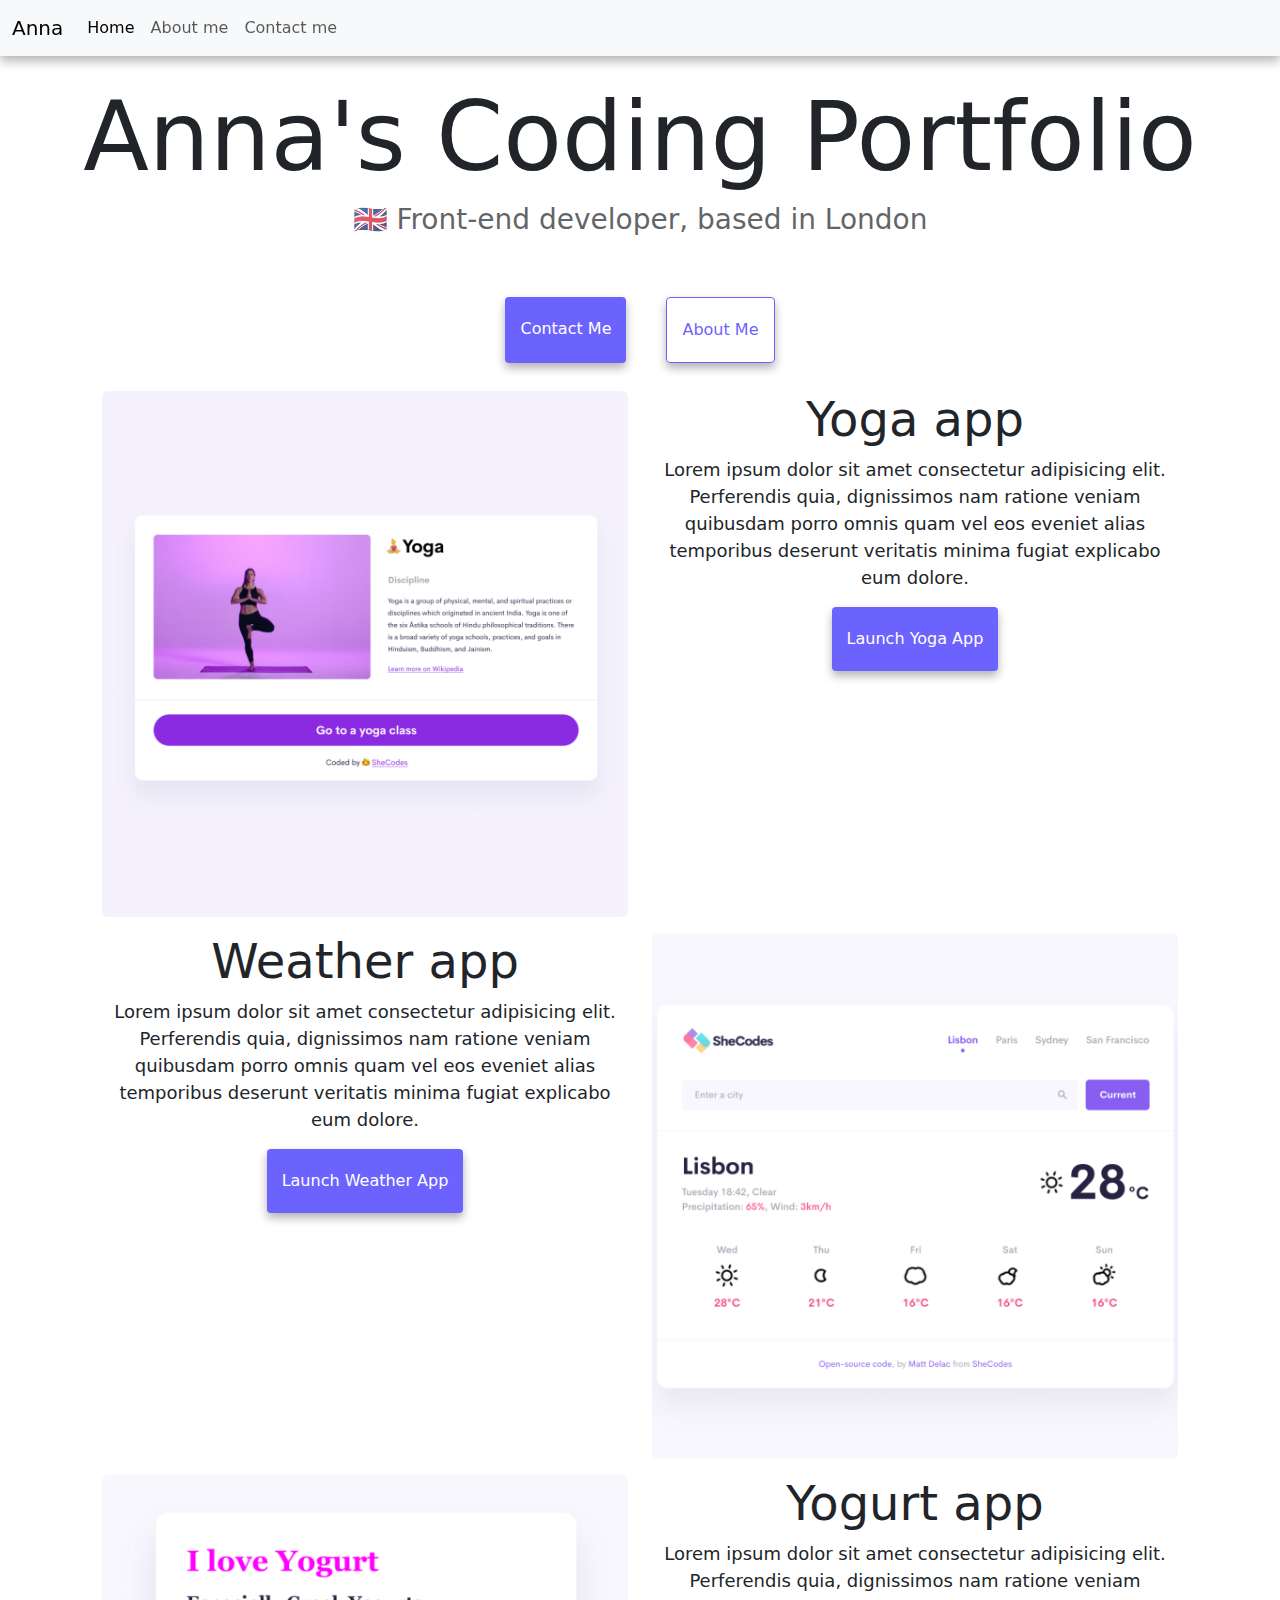
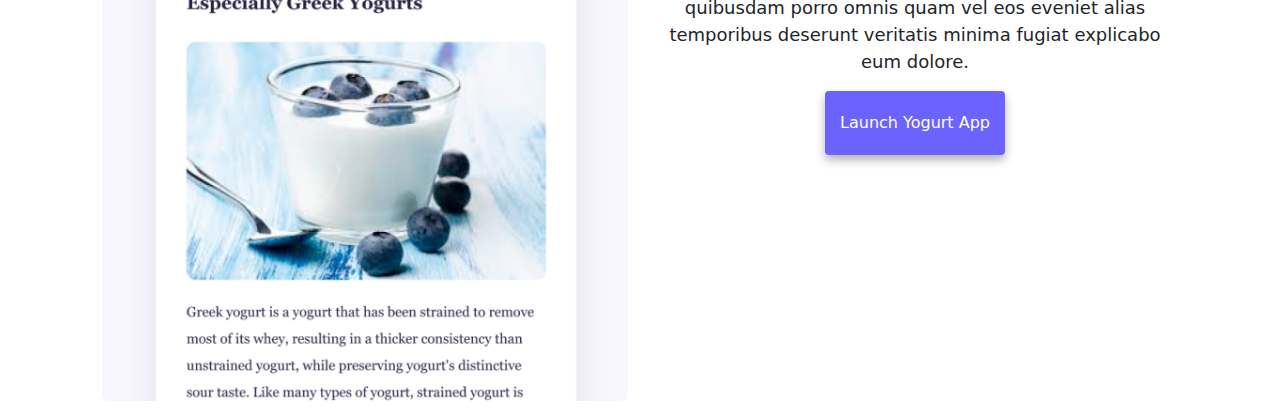
<file: index.html>
<!DOCTYPE html>
<html lang="en">
  <head>
    <meta charset="UTF-8" />
    <meta http-equiv="X-UA-Compatible" content="IE=edge" />
    <meta name="viewport" content="width=device-width, initial-scale=1.0" />
    <meta
      name="description"
      content="this is anna delehanty's coding portfolio - an amateur front-end developer in london"
    />
    <title>Coding Portfolio - Anna</title>
    <link rel="stylesheet" href="/style.css" />
    <link
      href="https://cdn.jsdelivr.net/npm/bootstrap@5.3.3/dist/css/bootstrap.min.css"
      rel="stylesheet"
      integrity="sha384-QWTKZyjpPEjISv5WaRU9OFeRpok6YctnYmDr5pNlyT2bRjXh0JMhjY6hW+ALEwIH"
      crossorigin="anonymous"
    />
    <script
      src="https://cdn.jsdelivr.net/npm/bootstrap@5.3.3/dist/js/bootstrap.bundle.min.js"
      integrity="sha384-YvpcrYf0tY3lHB60NNkmXc5s9fDVZLESaAA55NDzOxhy9GkcIdslK1eN7N6jIeHz"
      crossorigin="anonymous"
    ></script>
  </head>
  <body>
    <div class="container">
      <nav class="navbar navbar-expand-sm bg-body-tertiary fixed-top">
        <div class="container-fluid">
          <a class="navbar-brand" href="#">Anna</a>
          <button
            class="navbar-toggler"
            type="button"
            data-bs-toggle="collapse"
            data-bs-target="#navbarNavAltMarkup"
            aria-controls="navbarNavAltMarkup"
            aria-expanded="false"
            aria-label="Toggle navigation"
          >
            <span class="navbar-toggler-icon"></span>
          </button>
          <div class="collapse navbar-collapse" id="navbarNavAltMarkup">
            <div class="navbar-nav">
              <a class="nav-link active" aria-current="page" href="#">Home</a>
              <a class="nav-link" href="/about.html">About me</a>
              <a class="nav-link" href="/about.html#contact">Contact me</a>
            </div>
          </div>
        </div>
      </nav>
      <h1 class="head">Anna's Coding Portfolio</h1>
      <h3>🇬🇧 Front-end developer, based in London</h3>
      <div class="navigation-links">
        <a href="/about.html#contact" class="button-link">Contact me</a>
        <a href="/about.html" class="about-link">About me</a>
      </div>
      <div class="container">
        <div class="container p-2">
          <div class="row">
            <div class="col-sm-6">
              <img
                src="images/yoga.png"
                alt="yoga website"
                class="img-fluid rounded"
              />
            </div>
            <div class="col-sm-6">
              <h2>Yoga app</h2>
              <p class="desc">
                Lorem ipsum dolor sit amet consectetur adipisicing elit.
                Perferendis quia, dignissimos nam ratione veniam quibusdam porro
                omnis quam vel eos eveniet alias temporibus deserunt veritatis
                minima fugiat explicabo eum dolore.
              </p>
              <button class="d-block button-link homeButton">
                Launch Yoga App
              </button>
            </div>
          </div>
        </div>
        <div class="container p-2">
          <div class="row">
            <div class="col-sm-6 order-2 order-md-1">
              <h2>Weather app</h2>
              <p class="desc">
                Lorem ipsum dolor sit amet consectetur adipisicing elit.
                Perferendis quia, dignissimos nam ratione veniam quibusdam porro
                omnis quam vel eos eveniet alias temporibus deserunt veritatis
                minima fugiat explicabo eum dolore.
              </p>
              <button class="d-block button-link homeButton">
                Launch Weather App
              </button>
            </div>
            <div class="col-sm-6 order-1 order-md-2">
              <img
                src="images/weather.png"
                alt="weather app"
                class="img-fluid rounded"
              />
            </div>
          </div>
        </div>
        <div class="container p-2">
          <div class="row">
            <div class="col-sm-6">
              <img
                src="images/yogurt.png"
                alt="yogurt website"
                class="img-fluid rounded"
              />
            </div>
            <div class="col-sm-6">
              <h2>Yogurt app</h2>
              <p class="desc">
                Lorem ipsum dolor sit amet consectetur adipisicing elit.
                Perferendis quia, dignissimos nam ratione veniam quibusdam porro
                omnis quam vel eos eveniet alias temporibus deserunt veritatis
                minima fugiat explicabo eum dolore.
              </p>
              <button class="d-block button-link homeButton">
                Launch Yogurt App
              </button>
            </div>
          </div>
        </div>
      </div>
    </div>
  </body>
</html>
</file>
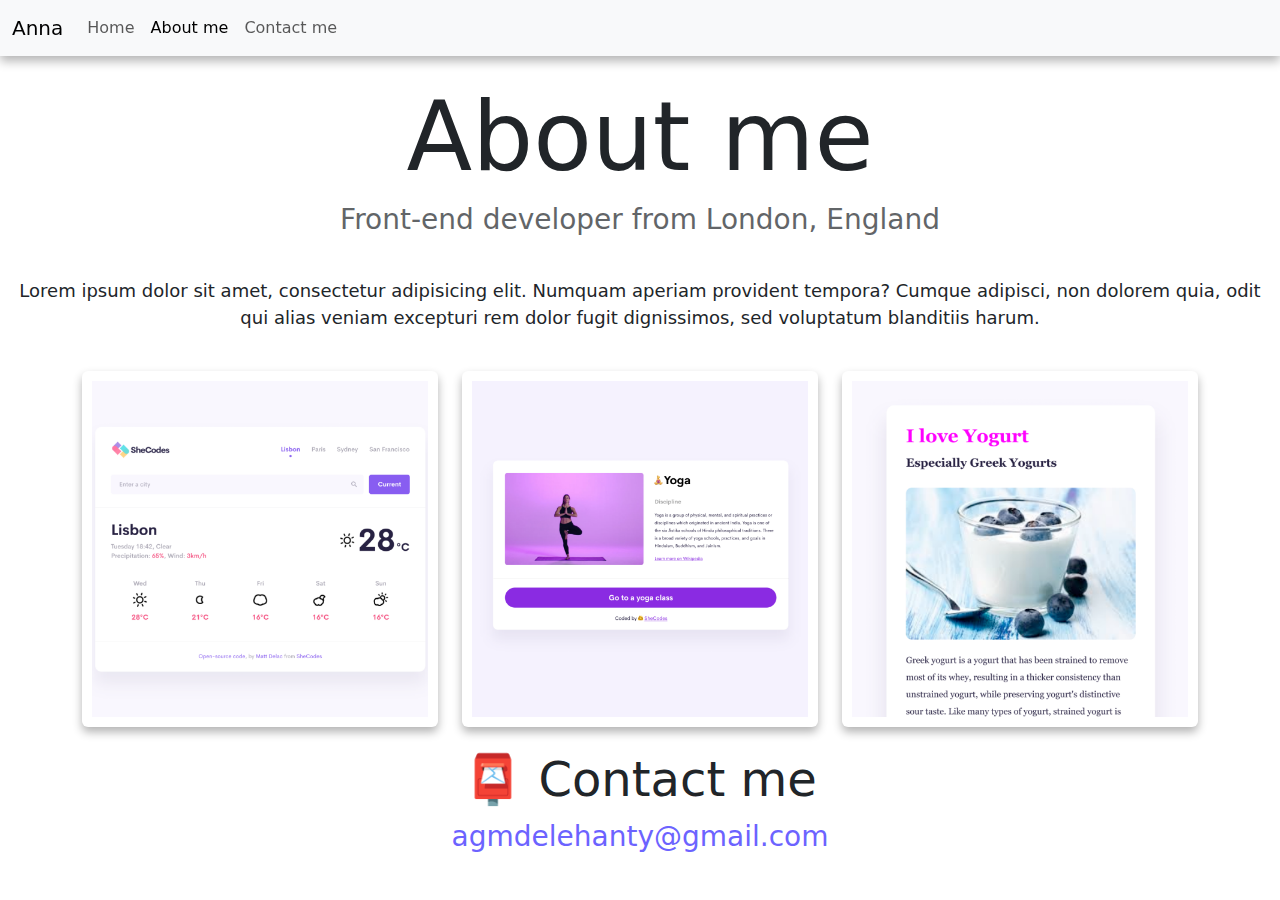
<file: about.html>
<!DOCTYPE html>
<html lang="en">
  <head>
    <meta charset="UTF-8" />
    <meta http-equiv="X-UA-Compatible" content="IE=edge" />
    <meta name="viewport" content="width=device-width, initial-scale=1.0" />
    <meta
      name="description"
      content="about Anna, an emarging front-end developer in London"
    />
    <link rel="stylesheet" href="style.css" />
    <link
      href="https://cdn.jsdelivr.net/npm/bootstrap@5.3.3/dist/css/bootstrap.min.css"
      rel="stylesheet"
      integrity="sha384-QWTKZyjpPEjISv5WaRU9OFeRpok6YctnYmDr5pNlyT2bRjXh0JMhjY6hW+ALEwIH"
      crossorigin="anonymous"
    />
    <script
      src="https://cdn.jsdelivr.net/npm/bootstrap@5.3.3/dist/js/bootstrap.bundle.min.js"
      integrity="sha384-YvpcrYf0tY3lHB60NNkmXc5s9fDVZLESaAA55NDzOxhy9GkcIdslK1eN7N6jIeHz"
      crossorigin="anonymous"
    ></script>
    <title>About Anna - London Front-End Developer</title>
  </head>
  <body>
    <nav class="navbar navbar-expand-sm bg-body-tertiary fixed-top">
      <div class="container-fluid">
        <a class="navbar-brand" href="#">Anna</a>
        <button
          class="navbar-toggler"
          type="button"
          data-bs-toggle="collapse"
          data-bs-target="#navbarNavAltMarkup"
          aria-controls="navbarNavAltMarkup"
          aria-expanded="false"
          aria-label="Toggle navigation"
        >
          <span class="navbar-toggler-icon"></span>
        </button>
        <div class="collapse navbar-collapse" id="navbarNavAltMarkup">
          <div class="navbar-nav">
            <a class="nav-link" aria-current="page" href="/index.html">Home</a>
            <a class="nav-link active" href="/about.html">About me</a>
            <a class="nav-link" href="/about.html#contact">Contact me</a>
          </div>
        </div>
      </div>
    </nav>
    <h1 class="head">About me</h1>
    <h3>Front-end developer from London, England</h3>
    <div class="about-paragraphs">
      <p>
        Lorem ipsum dolor sit amet, consectetur adipisicing elit. Numquam
        aperiam provident tempora? Cumque adipisci, non dolorem quia, odit qui
        alias veniam excepturi rem dolor fugit dignissimos, sed voluptatum
        blanditiis harum.
      </p>
    </div>
    <div class="container">
      <div class="row">
        <div class="col-sm-4">
          <img
            src="images/weather.png"
            alt="weather app"
            class="img-fluid rounded about-image"
          />
        </div>
        <div class="col-sm-4">
          <img
            src="images/yoga.png"
            alt="yoga app"
            class="img-fluid rounded about-image"
          />
        </div>
        <div class="col-sm-4">
          <img
            src="images/yogurt.png"
            alt="yogurt app"
            class="img-fluid rounded about-image"
          />
        </div>
      </div>
    </div>
    <br />
    <div id="contact">
      <h2>📮 Contact me</h2>
      <a href="mailto:agmdelehanty@gmail.com" class="email-link">
        agmdelehanty@gmail.com</a
      >
    </div>
  </body>
</html>
</file>
<file: style.css>
:root {
  --primary-color: #6c63ff;
  --secondary-color: #f5f2fe;
  --box-shadow: 0 5px 10px rgba(0, 0, 0, 0.3);
}

body {
  margin: 0 auto;
}
nav {
  box-shadow: var(--box-shadow);
}
h1,
h2,
h3 {
  text-align: center;
  margin: 0;
}

h1 {
  font-size: 96px !important;
}

h2 {
  font-size: 48px !important;
}

h3 {
  font-size: 24px;
  opacity: 0.7;
}

p {
  border-radius: 4px;
  font-size: 18px;
  line-height: 1.5;
  text-align: center;
}
.head {
  margin-top: 80px;
}
.navigation-links {
  display: flex;
  margin-top: 40px;
  justify-content: center;
}

.navigation-links a {
  margin: 20px;
  border-radius: 4px;
  padding: 20px 15px;
  text-decoration: none;
  text-transform: capitalize;
}
.homeButton {
  display: block;
  margin: 0 auto !important;
}

.button-link {
  background: var(--primary-color) !important;
  box-shadow: var(--box-shadow);
  color: white !important;
  margin: 20px;
  padding: 20px 15px;
  text-align: center;
  border: none;
  border-radius: 4px;
}

.about-link {
  color: var(--primary-color);
  border: 1px solid var(--primary-color);
  box-shadow: var(--box-shadow);
}

.homepage-link {
  color: var(--primary-color);
  text-align: center;
  display: block;
}

.about-paragraphs {
  display: flex;
  margin: 30px 0;
}

.about-paragraphs p {
  margin: 10px;
}
.about-image {
  padding: 10px;
  box-shadow: var(--box-shadow);
}
.email-link {
  display: flex;
  justify-content: center;
  color: var(--primary-color);
  font-size: 28px;
  text-decoration: none;
}

.email-link:hover {
  text-decoration: underline;
}
@media (max-width: 700px) {
  h1 {
    font-size: 50px !important;
  }
  h3 {
    display: none;
  }
  .desc {
    display: none;
  }
  .homeButton {
    margin-bottom: 10px !important;
  }
}
</file>
